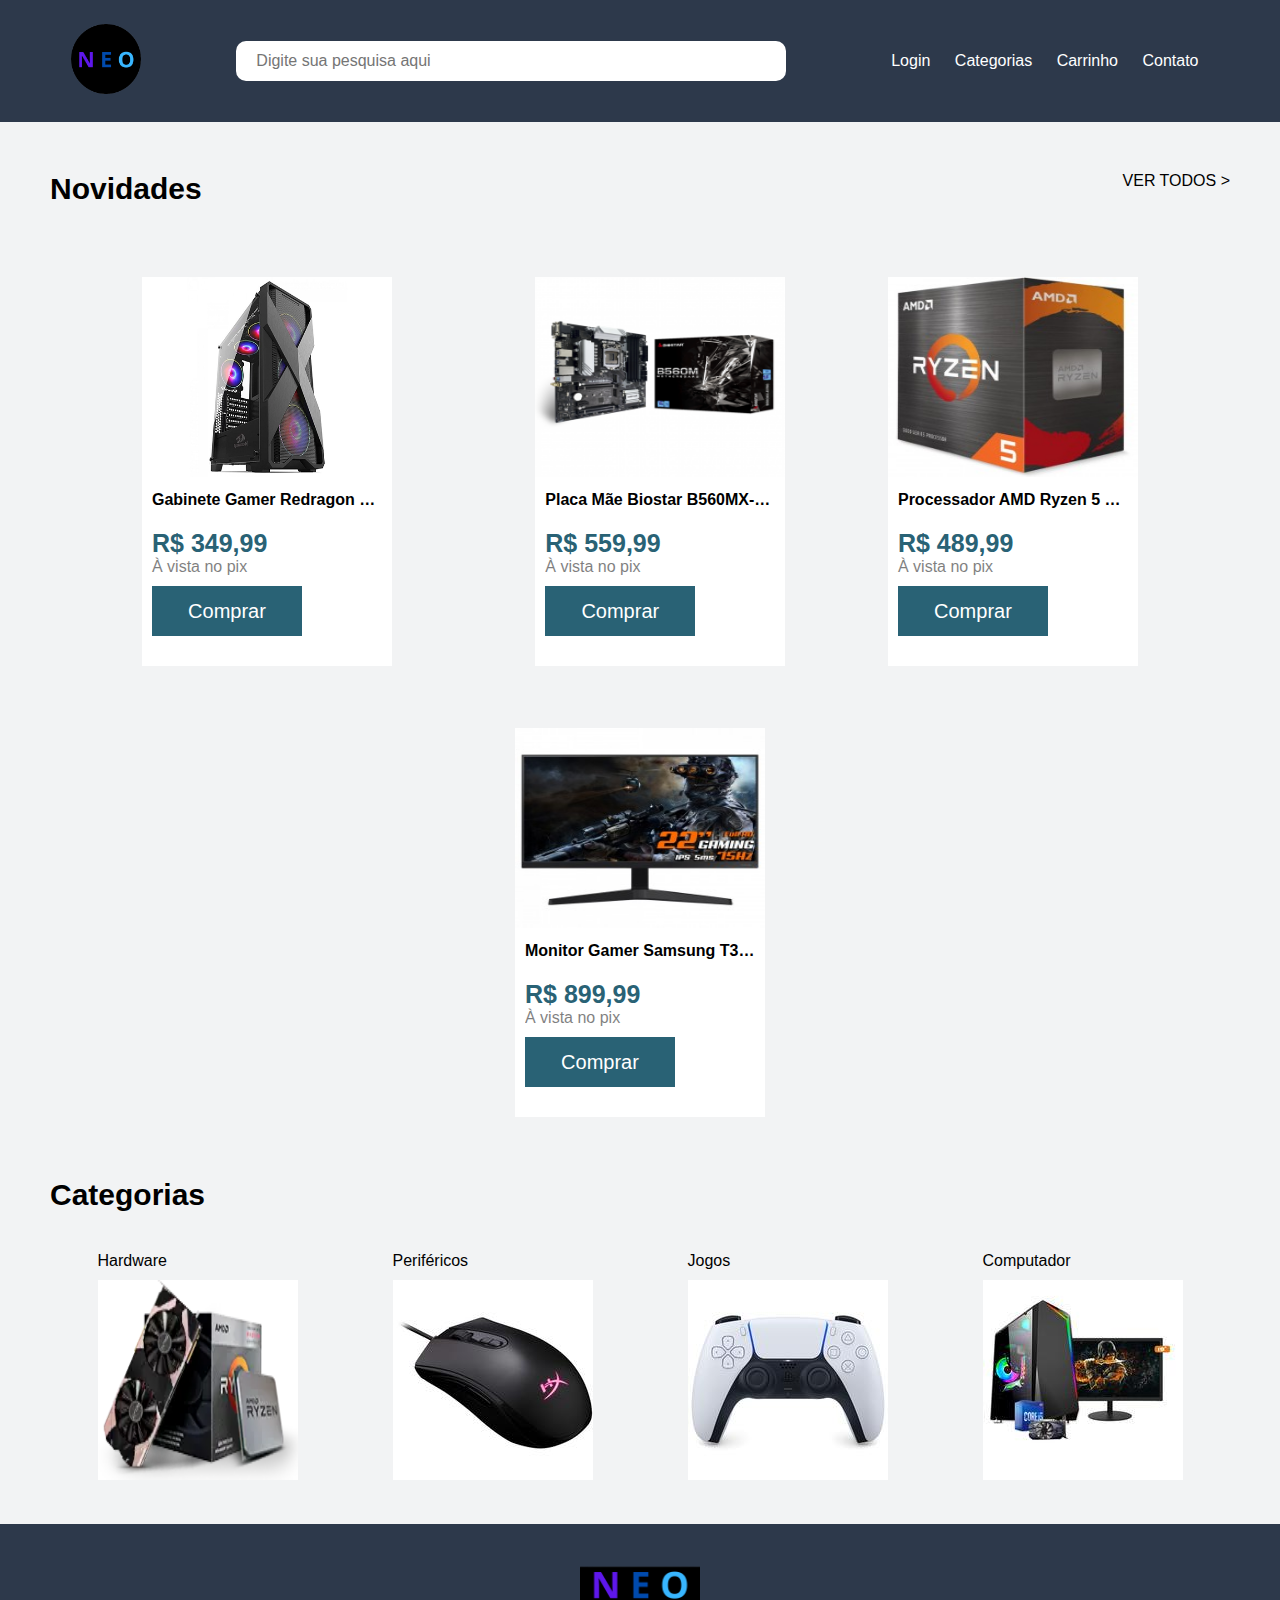
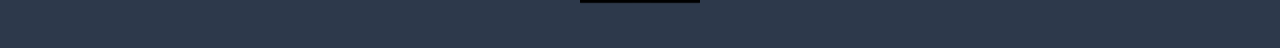
<file: html/index1.html>
<!DOCTYPE html>
<html lang="pt-BR">
<head>
    <meta charset="UTF-8">
    <meta name="viewport" content="width=device-width, initial-scale=1.0">
    <link rel="stylesheet" type="text/css" href="../css/style.css">
    <title></title>
</head>
<body>
    <header class="cabecalho">
        <a href="../html/index1.html"><img src="../imagens/logo.png" alt="logo" class="logo"></a>
        <form action="">
            <input type="search" placeholder="Digite sua pesquisa aqui"  class="pesquisar">
        </form>
        <nav>
            <a href="#" class="menu-item">Login</a>
            <a href="#" class="menu-item">Categorias</a>
            <a href="#" class="menu-item">Carrinho</a>
            <a href="#" class="menu-item">Contato</a>
        </nav>
    </header>
    <main>
        
        <section class="novidades">
            <div class="parte-cima">
                <h2 class="titulos">Novidades</h2>
                <a class="ver-todos" href="#">VER TODOS ></a>
            </div>
            <div class="produto">
                <a href="../html/compra-gabinete.html">
                    <div class="novidade-produto">
                        <img src="../imagens/produtos/produto-gabinete.webp" alt="gabinete" class="novidade-produto-imagem">
                        <div class="novidade-produto-descricao">Gabinete Gamer Redragon Brawn, Mid Tower, Vidro Temperado, Black, Sem fonte, Sem Fan, GC-500</div>
                        <div class="preco">R$ 349,99</div>
                        <div class="modo-pagamento">À vista no pix</div>
                        <a href="https://google.com"><button class="novidade-produto-botao">Comprar</button></a>
                    </div>
                </a>
                <a href="#">
                    <div class="novidade-produto">
                        
                        <img src="../imagens/produtos/produto-placa mae.webp" alt="placa mae" class="novidade-produto-imagem">
                        <div class="novidade-produto-descricao">Placa Mãe Biostar B560MX-E PRO, Chipset B560, Intel LGA 1200, mATX, DDR4</div>
                        <div class="preco">R$ 559,99</div>
                        <div class="modo-pagamento">À vista no pix</div>
                        <a href="https://google.com"><button class="novidade-produto-botao">Comprar</button></a>
                    </div>
                </a>
                <div class="novidade-produto">
                    <a href="#">
                        <img src="../imagens/produtos/produto-processador.jpg" alt="processador" class="novidade-produto-imagem">
                        <div class="novidade-produto-descricao">Processador AMD Ryzen 5 4600G 3.7GHz (4.2GHz Turbo), 6-Cores 12-Threads, Cooler Wraith Stealth, AM4, 100-100000147BOX</div>
                        <div class="preco">R$ 489,99</div>
                        <div class="modo-pagamento">À vista no pix</div>
                        <a href="https://google.com"><button class="novidade-produto-botao">Comprar</button></a>
                    </a>
                </div>
                <a href="#">
                    <div class="novidade-produto">
                        <img src="../imagens/produtos/produto-monitor.jpg" alt="monitor" class="novidade-produto-imagem">
                        <div class="novidade-produto-descricao">Monitor Gamer Samsung T350, 22 pol, Full HD, IPS, HDMI/VGA, LF22T350FHLMZD</div>
                        <div class="preco">R$ 899,99</div>
                        <div class="modo-pagamento">À vista no pix</div>
                        <a href="https://google.com"><button class="novidade-produto-botao">Comprar</button></a>
                    </div>
                </a>
            </div>
        </section>

        <section>
            <h2 class="titulos">Categorias</h2>
            <div class="categorias">
                <div class="categorias-individual">
                    <p>Hardware</p>
                    <a href="#"><img src="../imagens/categorias/hardware.webp" alt="hardware" class="categorias-individual-imagem"></a>
                    
                </div>
                <div class="categorias-individual">
                    <P>Periféricos</P>
                    <a href="#"><img src="../imagens/categorias/mouse.jpg" alt="perifericos" class="categorias-individual-imagem"></a>
                    
                </div>
                <div class="categorias-individual">
                    <p>Jogos</p>
                    <a href="#"><img src="../imagens/categorias/games.jpg" alt="games" class="categorias-individual-imagem"></a>
                    
                </div>
                <div class="categorias-individual">
                    <p>Computador</p>
                    <a href="#"><img src="../imagens/categorias/computador.jpg" alt="computador" class="categorias-individual-imagem"></a>
                    
                </div>
            </div>
        </section>
    </main>
    <footer>
        <a href="../html/index1.html"><img src="../imagens/rodape.png" alt="rodape" class="rodape"></a>
    </footer>
</body>
</html>
</file>
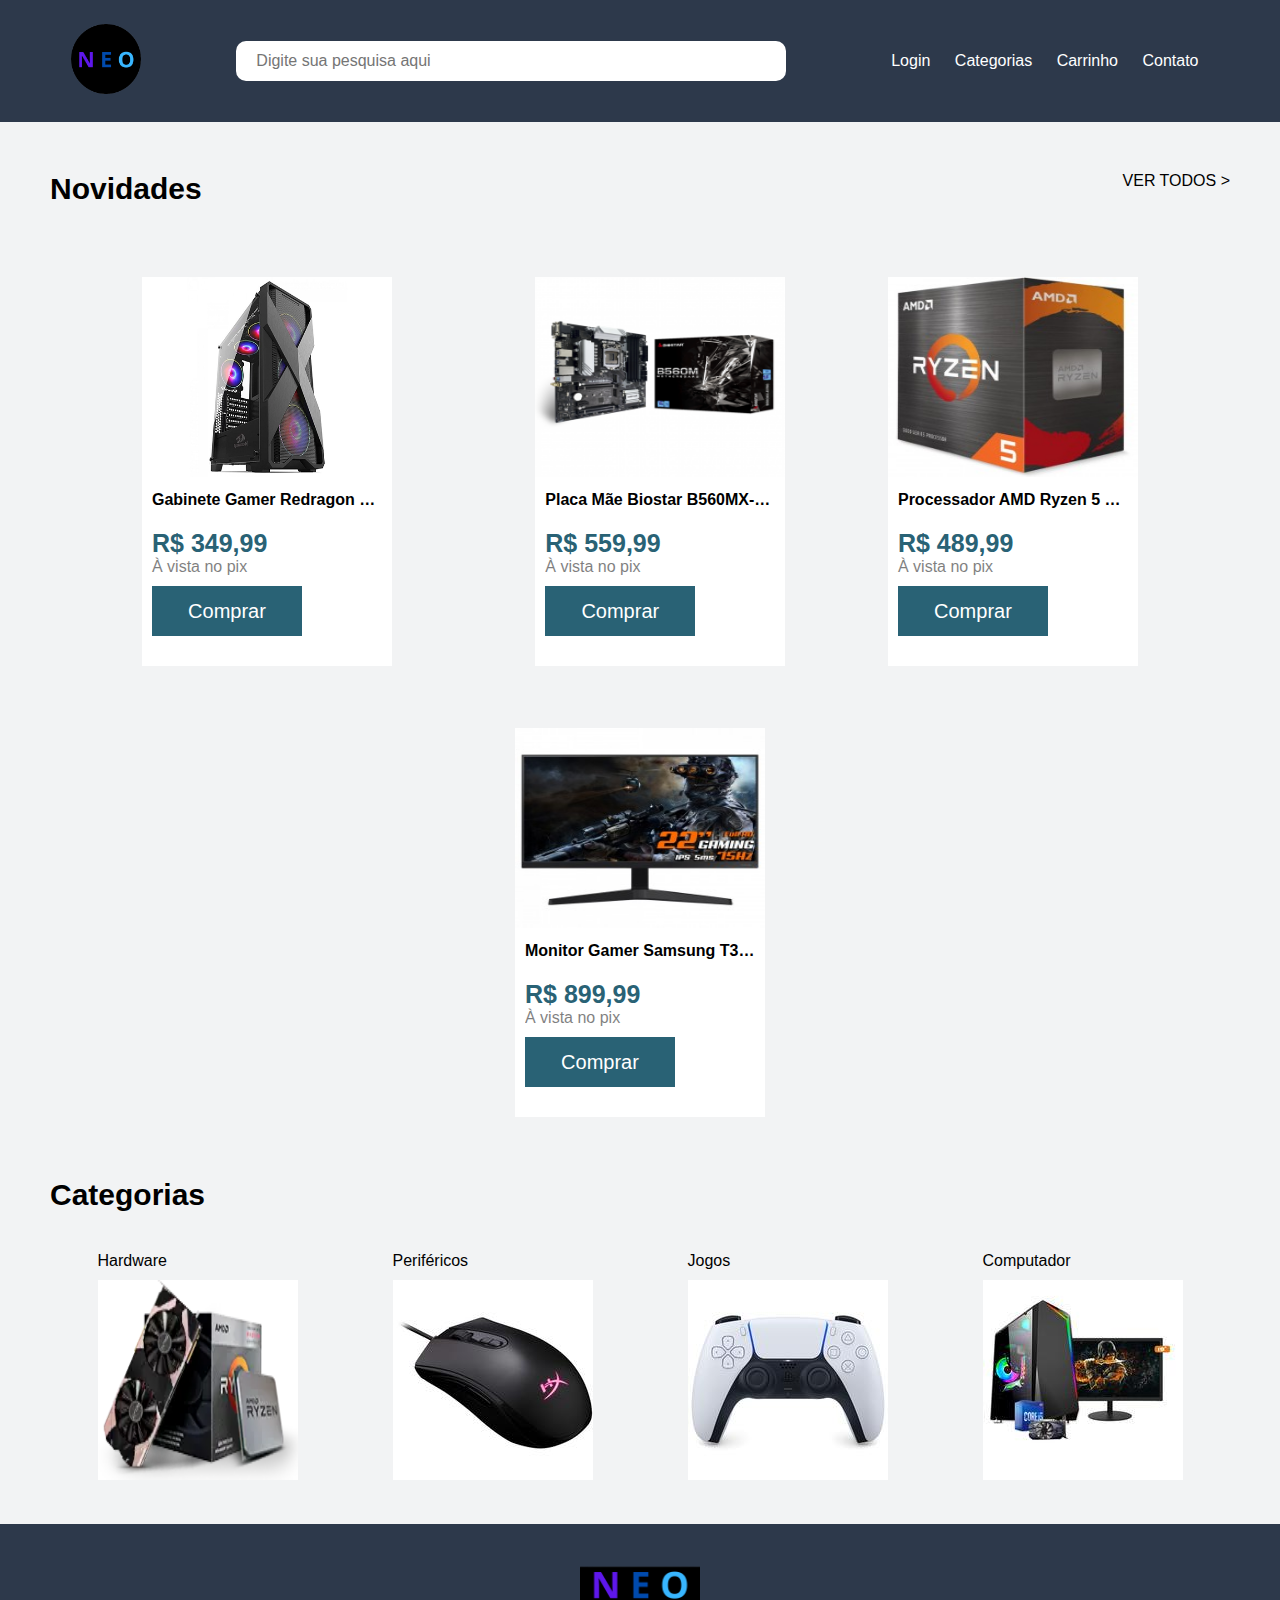
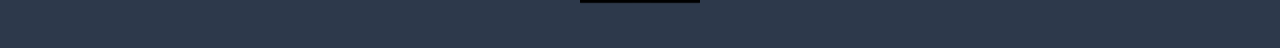
<file: Telas/Tela Inicial/index1.html>
<!DOCTYPE html>
<html lang="pt-BR">
<head>
    <meta charset="UTF-8">
    <meta name="viewport" content="width=device-width, initial-scale=1.0">
    <link rel="stylesheet" type="text/css" href="./css1.css">
    <title></title>
</head>
<body>
    <header class="cabecalho">
        <a href="index.html"><img src="./imagens/logo.png" alt="logo" class="logo"></a>
        <form action="">
            <input type="search" placeholder="Digite sua pesquisa aqui"  class="pesquisar">
        </form>
        <nav>
            <a href="../Login/login.html" class="menu-item">Login</a>
            <a href="#" class="menu-item">Categorias</a>
            <a href="#" class="menu-item">Carrinho</a>
            <a href="#" class="menu-item">Contato</a>
        </nav>
    </header>
    <main>
        
        <section class="novidades">
            <div class="parte-cima">
                <h2 class="titulos">Novidades</h2>
                <a class="ver-todos" href="#">VER TODOS ></a>
            </div>
            <div class="produto">
                <a href="#">
                    <div class="novidade-produto">
                        <img src="./imagens/produtos/produto-gabinete.webp" alt="gabinete" class="novidade-produto-imagem">
                        <div class="novidade-produto-descricao">Gabinete Gamer Redragon Brawn, Mid Tower, Vidro Temperado, Black, Sem fonte, Sem Fan, GC-500</div>
                        <div class="preco">R$ 349,99</div>
                        <div class="modo-pagamento">À vista no pix</div>
                        <a href="https://google.com"><button class="novidade-produto-botao">Comprar</button></a>
                    </div>
                </a>
                <a href="#">
                    <div class="novidade-produto">
                        
                        <img src="./imagens/produtos/produto-placa mae.webp" alt="placa mae" class="novidade-produto-imagem">
                        <div class="novidade-produto-descricao">Placa Mãe Biostar B560MX-E PRO, Chipset B560, Intel LGA 1200, mATX, DDR4</div>
                        <div class="preco">R$ 559,99</div>
                        <div class="modo-pagamento">À vista no pix</div>
                        <a href="https://google.com"><button class="novidade-produto-botao">Comprar</button></a>
                    </div>
                </a>
                <div class="novidade-produto">
                    <a href="#">
                        <img src="./imagens/produtos/produto-processador.jpg" alt="processador" class="novidade-produto-imagem">
                        <div class="novidade-produto-descricao">Processador AMD Ryzen 5 4600G 3.7GHz (4.2GHz Turbo), 6-Cores 12-Threads, Cooler Wraith Stealth, AM4, 100-100000147BOX</div>
                        <div class="preco">R$ 489,99</div>
                        <div class="modo-pagamento">À vista no pix</div>
                        <a href="https://google.com"><button class="novidade-produto-botao">Comprar</button></a>
                    </a>
                </div>
                <a href="#">
                    <div class="novidade-produto">
                        <img src="./imagens/produtos/produto-monitor.jpg" alt="monitor" class="novidade-produto-imagem">
                        <div class="novidade-produto-descricao">Monitor Gamer Samsung T350, 22 pol, Full HD, IPS, HDMI/VGA, LF22T350FHLMZD</div>
                        <div class="preco">R$ 899,99</div>
                        <div class="modo-pagamento">À vista no pix</div>
                        <a href="https://google.com"><button class="novidade-produto-botao">Comprar</button></a>
                    </div>
                </a>
            </div>
        </section>

        <section>
            <h2 class="titulos">Categorias</h2>
            <div class="categorias">
                <div class="categorias-individual">
                    <p>Hardware</p>
                    <a href="#"><img src="./imagens/categorias/hardware.webp" alt="hardware" class="categorias-individual-imagem"></a>
                    
                </div>
                <div class="categorias-individual">
                    <P>Periféricos</P>
                    <a href="#"><img src="./imagens/categorias/mouse.jpg" alt="perifericos" class="categorias-individual-imagem"></a>
                    
                </div>
                <div class="categorias-individual">
                    <p>Jogos</p>
                    <a href="#"><img src="./imagens/categorias/games.jpg" alt="games" class="categorias-individual-imagem"></a>
                    
                </div>
                <div class="categorias-individual">
                    <p>Computador</p>
                    <a href="#"><img src="./imagens/categorias/computador.jpg" alt="computador" class="categorias-individual-imagem"></a>
                    
                </div>
            </div>
        </section>
    </main>
    <footer>
        <a href="#"><img src="./imagens/rodape.png" alt="rodape" class="rodape"></a>
    </footer>
</body>
</html>
</file>
<file: css/style.css>
* {
    margin: 0;
    padding: 0;
    box-sizing: border-box;
    text-decoration: none;
    font-size: 100%;
    font-family: Arial, Helvetica, sans-serif;
}

body {
    font-size: 100%;
    background-color: #F2F3F4;
}

/*formatacao cabecalho*/

.cabecalho{
    display: flex;
    flex-direction: row;
    align-items: center;
    justify-content: space-around;
    padding: 24px;
    background-color: #2d394b;
    margin-bottom: 50px;
}

.logo{
    height: 70px;
}

.pesquisar{
    height: 40px;
    width: 550px;
    border:none;
    border-radius: 10px;
    padding-left: 20px;
}

.menu-item{
    color: white;
    padding: 10px;
}

.menu-item:hover{
    color: #cccccc;
}

/*formatacao pagina principal*/

.titulos{
    font-size: 30px;
    margin-bottom: 40px;
}

main{
    padding-right: 50px;
    padding-left: 50px;
}

.parte-cima{
    display: flex;
    flex-direction: row;
    justify-content: space-between;
}

.ver-todos{
    color: black;
    font-weight: 500;
}

.ver-todos:hover{
    color: #999;
    text-decoration: underline;
}

.produto{
    display: flex;
    flex-direction: row;
    justify-content: space-around;
    flex-wrap: wrap;
    margin-bottom: 30px;
}

.novidade-produto{
    width: 250px;
    background-color: white;
    padding-bottom: 20px;
    margin: 31px;
}

.novidade-produto-imagem{
    width: 250px;
    height: 200px;
}

.novidade-produto-descricao{
    max-width: 250px;
    white-space: nowrap;
    overflow: hidden;
    text-overflow: ellipsis;
    font-weight: bold;
    padding: 10px;
    color: black;
}

.preco{
    margin-top: 10px;
    font-size: 25px;
    padding-left: 10px;
    color: #296275;
    font-weight: 700;
}

.modo-pagamento{
    padding-left: 10px;
    color: black;
    opacity: 50%;
}

.novidade-produto-botao{
    margin: 10px;
    background-color: #296275;
    color: white;
    border: none;
    height: 50px;
    width: 150px;
    font-size: 20px;
}

.novidade-produto-botao:hover{
    background-color: #2d394b;
}

.categorias{
    display: flex;
    flex-direction: row;
    justify-content: space-around;
    flex-wrap: wrap;
    margin-bottom: 40px;
}

.categorias-individual-imagem{
    margin-top: 10px;
    background-color: white;
    width: 200px;
    height: 200px;
}

/*formatacao do rodape*/
footer{
    text-align: center;
    margin: 0px;
    padding: 0px;
    background-color: #2d394b;
}

.rodape{
    height: 120px;
}

/*formatacao das compras*/

.compra{
    display: flex;
    flex-direction: row;
    background-color: white;
    margin-bottom: 50px;
}

.propaganda{
    margin: 25px;
}

.compra-descricao{
    font-size: 20px;
    font-weight: 600;
    margin-bottom: 30px;
}


.compra-preco-avista{
    font-size: 50px;
    color: #296275;
    font-weight: 650;
}

.compra-modo-pagamento{
    opacity: 50%;
    margin-bottom: 20px;
}

.compra-preco-real{
    font-size: 15px;
    font-weight: bold;
}

.compra-opcao{
    font-size: 15px;
}

.compra-botao{
    margin-top: 20px;
    background-color: #296275;
    color: white;
    padding: 10px;
    border: none;
    margin-right: 10px;
}

.compra-botao:hover{
    background-color: #2d394b;
}

.descrever{
    margin-bottom: 50px;
}

.descricao{
    line-height: 30px;
    font-weight: 500;
    word-spacing: 5px;
    font-size: 18px;
}
</file>
<file: Telas/Tela Inicial/css1.css>
* {
    margin: 0;
    padding: 0;
    box-sizing: border-box;
    text-decoration: none;
    font-size: 100%;
    font-family: Arial, Helvetica, sans-serif;
}

body {
    font-size: 100%;
    background-color: #F2F3F4;
}

.cabecalho{
    display: flex;
    flex-direction: row;
    align-items: center;
    justify-content: space-around;
    padding: 24px;
    background-color: #2d394b;
    margin-bottom: 50px;
}

.logo{
    height: 70px;
}

.pesquisar{
    height: 40px;
    width: 550px;
    border:none;
    border-radius: 10px;
    padding-left: 20px;
}

.menu-item{
    color: white;
    padding: 10px;
}

.menu-item:hover{
    color: #cccccc;
}

.titulos{
    font-size: 30px;
    margin-bottom: 40px;
}

main{
    padding-right: 50px;
    padding-left: 50px;
}

.parte-cima{
    display: flex;
    flex-direction: row;
    justify-content: space-between;
}

.ver-todos{
    color: black;
    font-weight: 500;
}

.ver-todos:hover{
    color: #999;
    text-decoration: underline;
}

.produto{
    display: flex;
    flex-direction: row;
    justify-content: space-around;
    flex-wrap: wrap;
    margin-bottom: 30px;
}

.novidade-produto{
    width: 250px;
    background-color: white;
    padding-bottom: 20px;
    margin: 31px;
}

.novidade-produto-imagem{
    width: 250px;
    height: 200px;
}

.novidade-produto-descricao{
    max-width: 250px;
    white-space: nowrap;
    overflow: hidden;
    text-overflow: ellipsis;
    font-weight: bold;
    padding: 10px;
    color: black;
}

.preco{
    margin-top: 10px;
    font-size: 25px;
    padding-left: 10px;
    color: #296275;
    font-weight: 700;
}

.modo-pagamento{
    padding-left: 10px;
    color: black;
    opacity: 50%;
}

.novidade-produto-botao{
    margin: 10px;
    background-color: #296275;
    color: white;
    border: none;
    height: 50px;
    width: 150px;
    font-size: 20px;
}

.novidade-produto-botao:hover{
    background-color: #2d394b;
}

.categorias{
    display: flex;
    flex-direction: row;
    justify-content: space-around;
    flex-wrap: wrap;
    margin-bottom: 40px;
}

.categorias-individual-imagem{
    margin-top: 10px;
    background-color: white;
    width: 200px;
    height: 200px;
}

footer{
    text-align: center;
    margin: 0px;
    padding: 0px;
    background-color: #2d394b;
}

.rodape{
    height: 120px;
}
</file>
